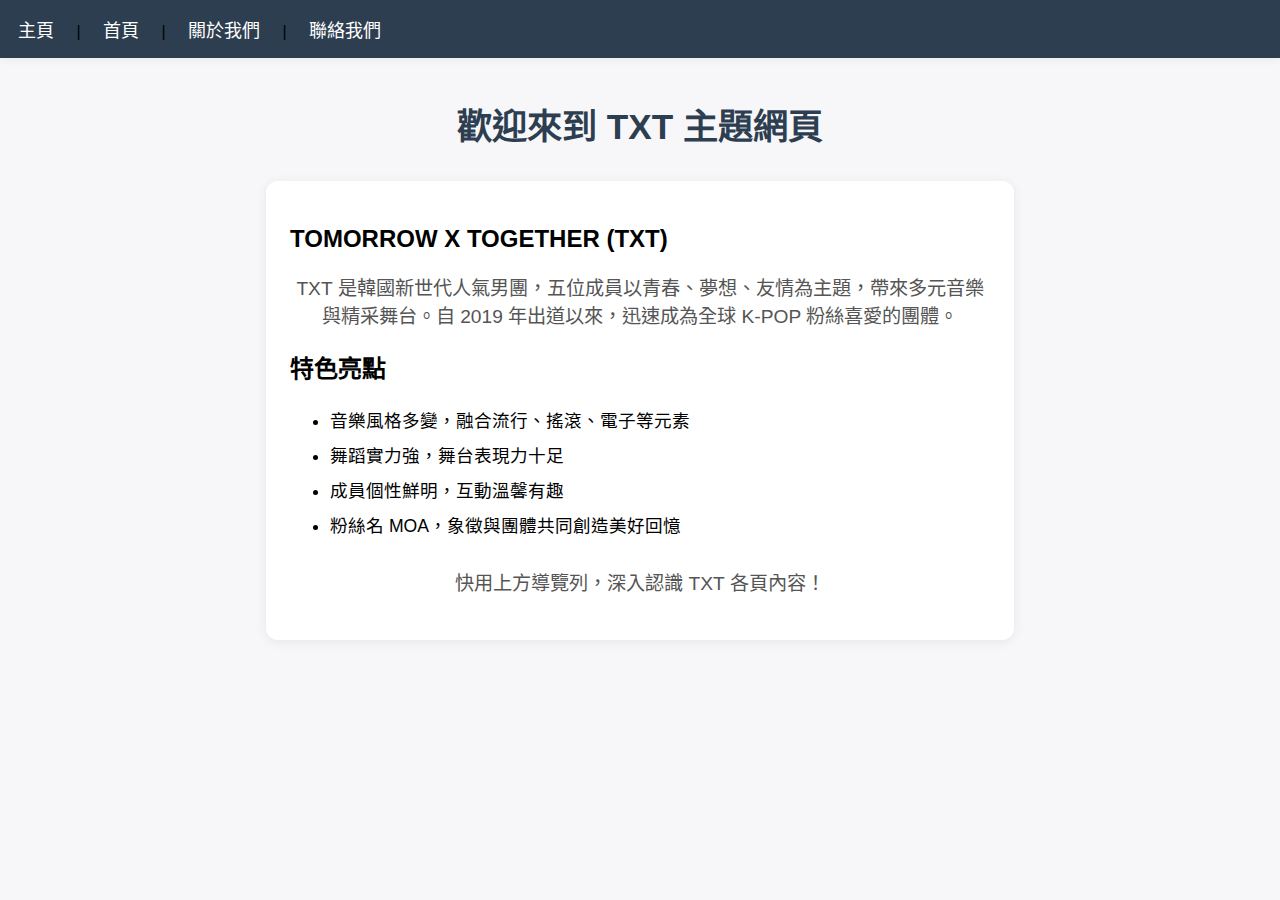
<file: index.html>
<!DOCTYPE html>
<html lang="zh-TW">
<head>
	<meta charset="UTF-8">
	<title>主頁</title>
	<link rel="stylesheet" href="style.css">
</head>
<body>
	<nav>
		<a href="index.html">主頁</a> |
		<a href="home.html">首頁</a> |
		<a href="about.html">關於我們</a> |
		<a href="contact.html">聯絡我們</a>
	</nav>
	<h1>歡迎來到 TXT 主題網頁</h1>
	<div style="max-width:700px;margin:32px auto;background:#fff;padding:24px;border-radius:12px;box-shadow:0 2px 12px rgba(0,0,0,0.07);">
		<h2>TOMORROW X TOGETHER (TXT)</h2>
		<p>TXT 是韓國新世代人氣男團，五位成員以青春、夢想、友情為主題，帶來多元音樂與精采舞台。自 2019 年出道以來，迅速成為全球 K-POP 粉絲喜愛的團體。</p>
		<h2>特色亮點</h2>
		<ul style="font-size:1.1em;line-height:2;">
			<li>音樂風格多變，融合流行、搖滾、電子等元素</li>
			<li>舞蹈實力強，舞台表現力十足</li>
			<li>成員個性鮮明，互動溫馨有趣</li>
			<li>粉絲名 MOA，象徵與團體共同創造美好回憶</li>
		</ul>
		<p style="text-align:center;margin-top:24px;">快用上方導覽列，深入認識 TXT 各頁內容！</p>
	</div>
</body>
</html>
</file>
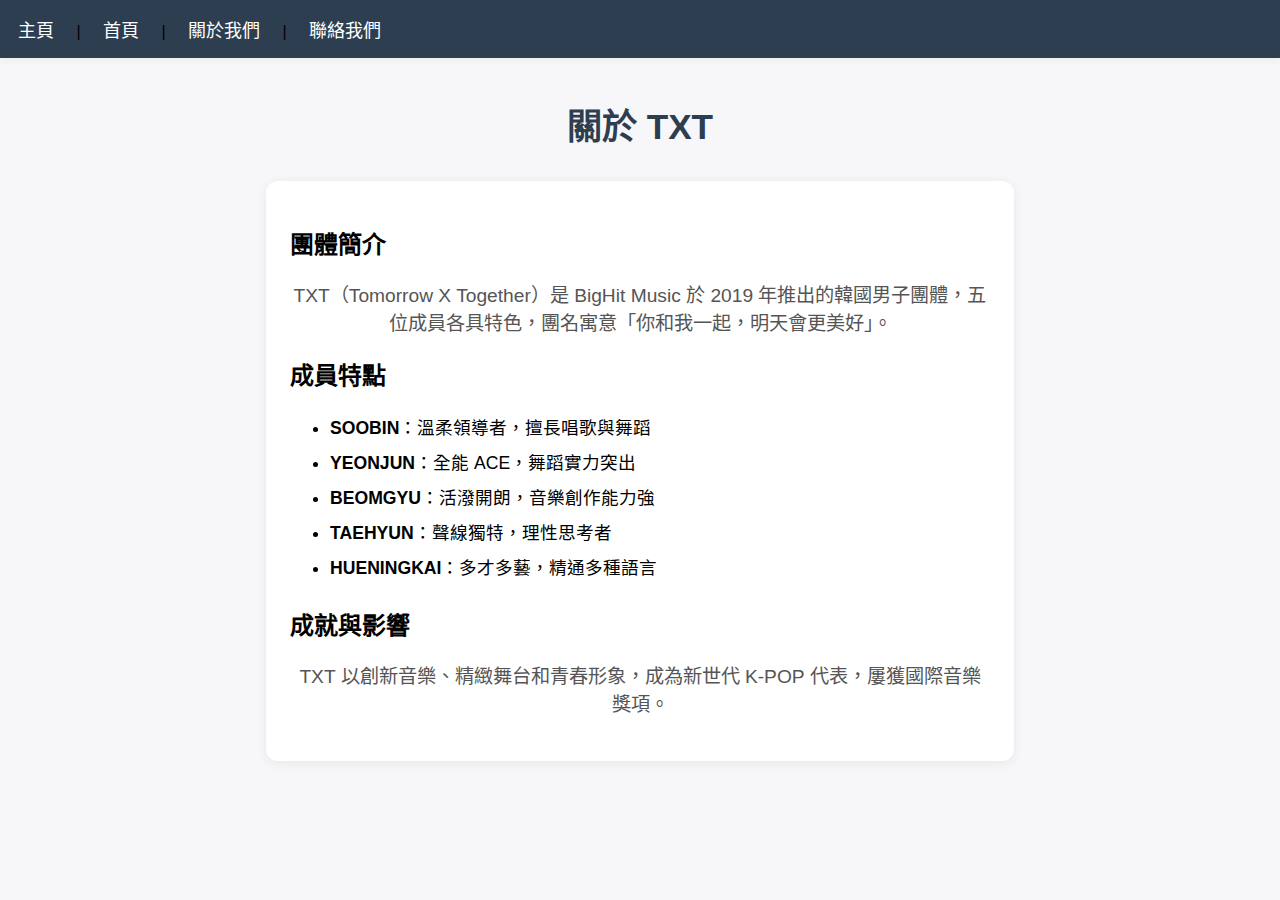
<file: 一日營.html>
<!DOCTYPE html>
<html lang="zh-TW">
<head>
    <meta charset="UTF-8">
    <title>關於我們</title>
    <link rel="stylesheet" href="style.css">
</head>
<body>
    <nav>
        <a href="index.html">主頁</a> |
        <a href="home.html">首頁</a> |
        <a href="about.html">關於我們</a> |
        <a href="contact.html">聯絡我們</a>
    </nav>
    <h1>關於 TXT</h1>
    <div style="max-width:700px;margin:32px auto;background:#fff;padding:24px;border-radius:12px;box-shadow:0 2px 12px rgba(0,0,0,0.07);">
        <h2>團體簡介</h2>
        <p>TXT（Tomorrow X Together）是 BigHit Music 於 2019 年推出的韓國男子團體，五位成員各具特色，團名寓意「你和我一起，明天會更美好」。</p>
        <h2>成員特點</h2>
        <ul style="font-size:1.1em;line-height:2;">
            <li><b>SOOBIN</b>：溫柔領導者，擅長唱歌與舞蹈</li>
            <li><b>YEONJUN</b>：全能 ACE，舞蹈實力突出</li>
            <li><b>BEOMGYU</b>：活潑開朗，音樂創作能力強</li>
            <li><b>TAEHYUN</b>：聲線獨特，理性思考者</li>
            <li><b>HUENINGKAI</b>：多才多藝，精通多種語言</li>
        </ul>
        <h2>成就與影響</h2>
        <p>TXT 以創新音樂、精緻舞台和青春形象，成為新世代 K-POP 代表，屢獲國際音樂獎項。</p>
    </div>
</body>
</html>
</file>
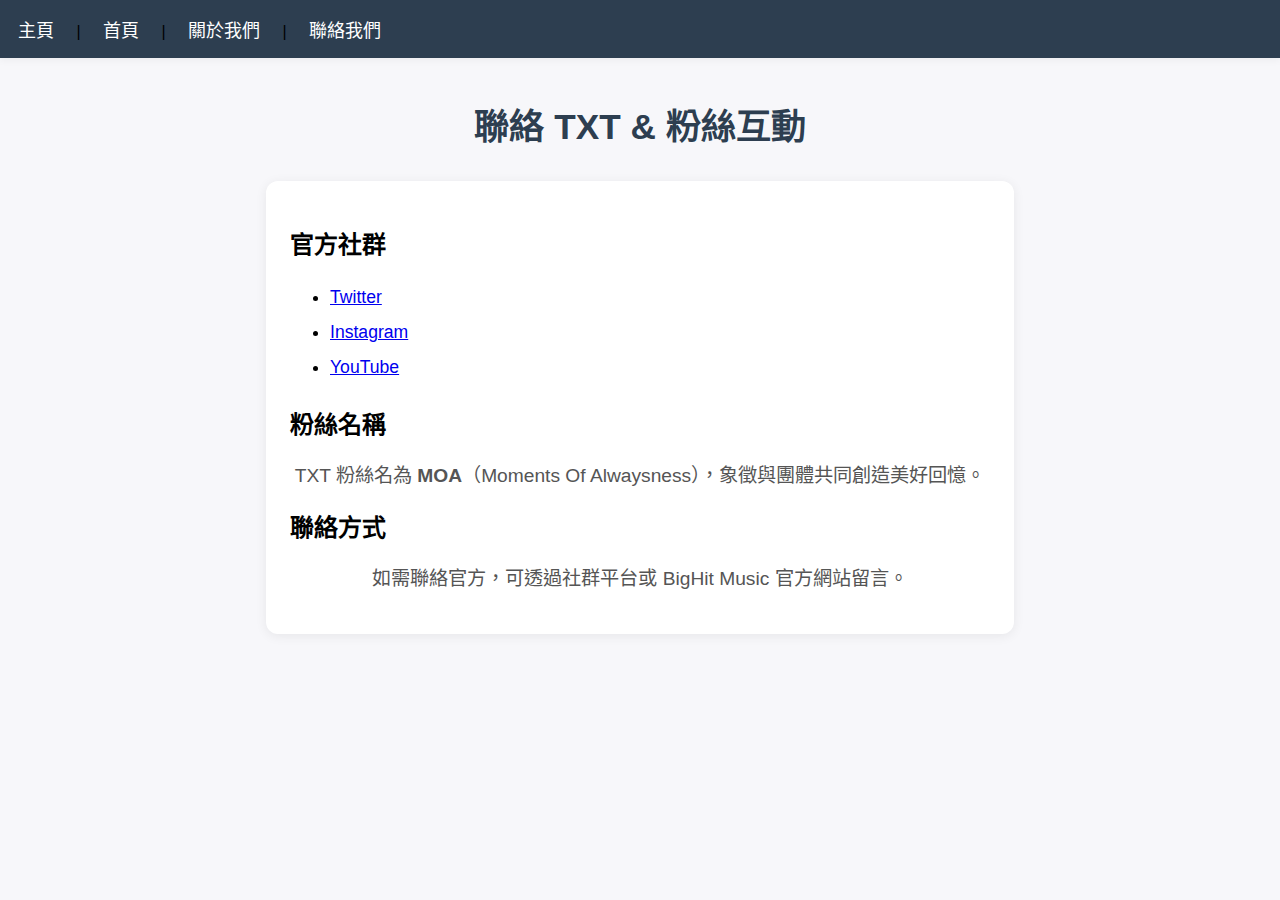
<file: 迎新.html>
<!DOCTYPE html>
<html lang="zh-TW">
<head>
    <meta charset="UTF-8">
    <title>聯絡我們</title>
    <link rel="stylesheet" href="style.css">
</head>
<body>
    <nav>
        <a href="index.html">主頁</a> |
        <a href="home.html">首頁</a> |
        <a href="about.html">關於我們</a> |
        <a href="contact.html">聯絡我們</a>
    </nav>
    <h1>聯絡 TXT & 粉絲互動</h1>
    <div style="max-width:700px;margin:32px auto;background:#fff;padding:24px;border-radius:12px;box-shadow:0 2px 12px rgba(0,0,0,0.07);">
        <h2>官方社群</h2>
        <ul style="font-size:1.1em;line-height:2;">
            <li><a href="https://twitter.com/TXT_members" target="_blank">Twitter</a></li>
            <li><a href="https://www.instagram.com/txt_bighit/" target="_blank">Instagram</a></li>
            <li><a href="https://www.youtube.com/txt_bighit" target="_blank">YouTube</a></li>
        </ul>
        <h2>粉絲名稱</h2>
        <p>TXT 粉絲名為 <b>MOA</b>（Moments Of Alwaysness），象徵與團體共同創造美好回憶。</p>
        <h2>聯絡方式</h2>
        <p>如需聯絡官方，可透過社群平台或 BigHit Music 官方網站留言。</p>
    </div>
</body>
</html>
</file>
<file: style.css>
.fee-box {
  background: #2d3e50;
  color: #fff;
  padding: 18px 24px;
  border-radius: 10px;
  font-size: 1.2em;
  text-align: center;
  margin-top: 24px;
  box-shadow: 0 2px 8px rgba(44,62,80,0.10);
}
.card-row {
  display: flex;
  gap: 32px;
  justify-content: center;
  align-items: stretch;
}
.card-row .custom-card {
  flex: 1 1 0;
  min-width: 280px;
  max-width: 420px;
}
@media (max-width: 900px) {
  .card-row {
    flex-direction: column;
    gap: 24px;
  }
}
.custom-card {
  background: #fff;
  border-radius: 16px;
  box-shadow: 0 4px 16px rgba(44,62,80,0.10);
  border: 1px solid #e0e0e0;
  transition: box-shadow 0.2s;
  padding: 18px 16px;
}
.custom-card:hover {
  box-shadow: 0 8px 32px rgba(44,62,80,0.18);
  border-color: #b0c4de;
}
body {
    font-family: 'Segoe UI', '微軟正黑體', Arial, sans-serif;
    background: #f7f7fa;
    margin: 0;
    padding: 0;
}
nav {
  background: #2d3e50;
  padding: 16px 0;
  box-shadow: 0 2px 8px rgba(0,0,0,0.05);
}
nav a {
    color: #fff;
    text-decoration: none;
    margin: 0 18px;
    font-size: 18px;
    transition: color 0.2s;
}
nav a:hover {
    color: #ffd700;
}
h1 {
    color: #2d3e50;
    margin-top: 40px;
    text-align: center;
    font-size: 2.2em;
}
p {
    color: #555;
    text-align: center;
    font-size: 1.2em;
    margin-top: 18px;
}
#mainNav .nav-link.active{
  color: #0acf80;
}

.navbar-nav.flex-row {
  display: flex;
  flex-direction: row;
  align-items: center;
  gap: 10px;
  padding: 0;
  margin: 0;
}
.navbar-nav.flex-row .nav-item {
  display: inline-block;
}
.custom-bg {
  background-color: #204080 !important;
  color: #fff !important;
}
.custom-bg .navbar-nav .nav-link,
.custom-bg .navbar-brand,
.custom-bg .navbar-toggler {
  color: #fff !important;
}
.custom-bg .navbar-nav .nav-link.active {
  font-weight: bold;
  color: #204080 !important;
  background: #fff !important;
}
.custom-bg {
  background-color: #204080 !important;
  color: #fff !important;
}
</file>
